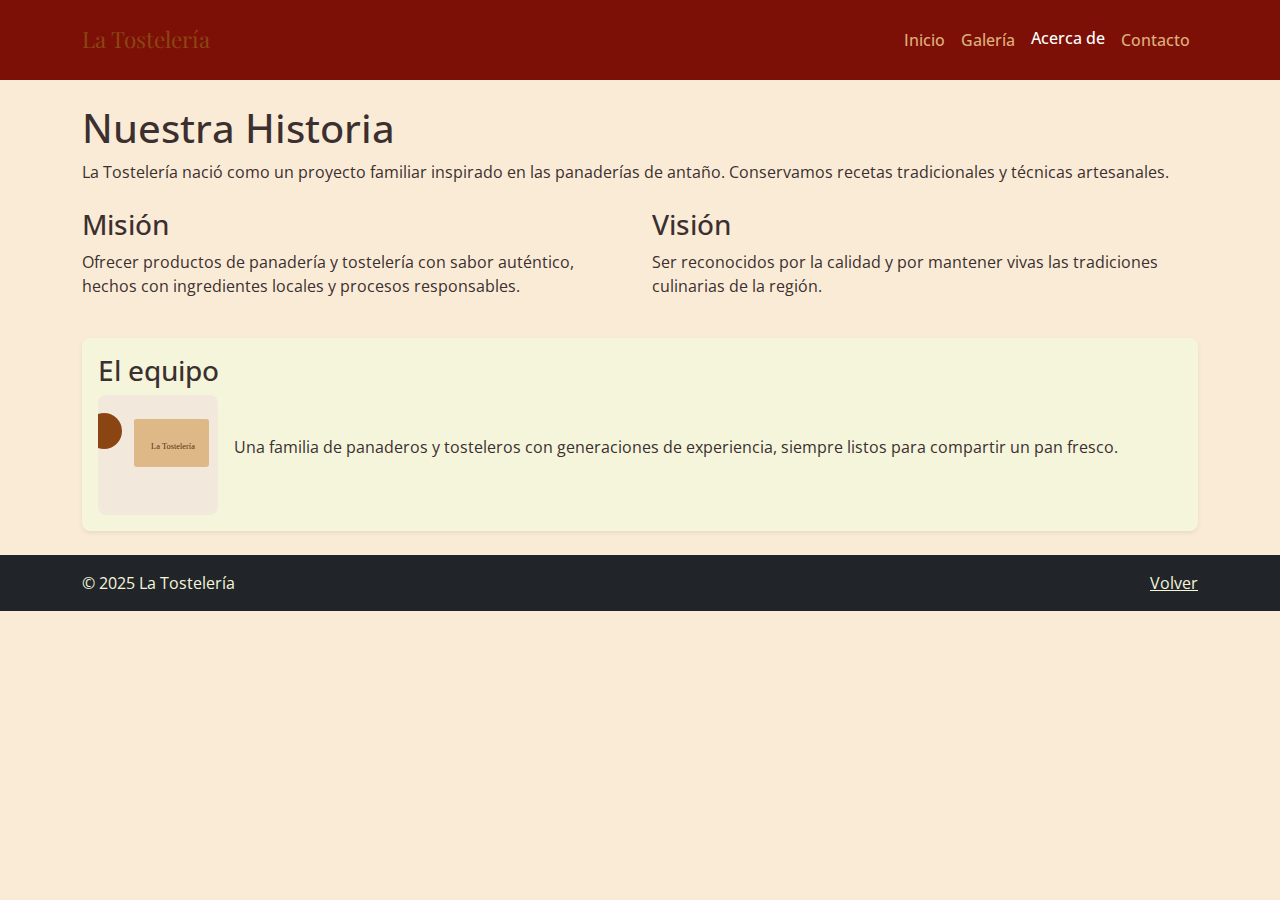
<file: acerca-de.html>
<!doctype html>
<html lang="es">
<head>
  <meta charset="utf-8">
  <meta name="viewport" content="width=device-width, initial-scale=1">
  <title>Acerca de - La Tostelería</title>
  <link href="https://fonts.googleapis.com/css2?family=Playfair+Display:wght@400;700&family=Open+Sans:wght@300;400;600&display=swap" rel="stylesheet">
  <link href="https://cdn.jsdelivr.net/npm/bootstrap@5.3.2/dist/css/bootstrap.min.css" rel="stylesheet">
  <link rel="stylesheet" href="css/styles.css">
</head>
<body>
  <nav class="navbar navbar-expand-lg navbar-light bg-light rustic-nav py-3">
    <div class="container">
      <a class="navbar-brand" href="index.html"><span class="brand-title">La Tostelería</span></a>
      <button class="navbar-toggler" type="button" data-bs-toggle="collapse" data-bs-target="#mainNav">
        <span class="navbar-toggler-icon"></span>
      </button>
      <div class="collapse navbar-collapse" id="mainNav">
        <ul class="navbar-nav ms-auto">
          <li class="nav-item"><a class="nav-link" href="index.html">Inicio</a></li>
          <li class="nav-item"><a class="nav-link" href="galeria.html">Galería</a></li>
          <li class="nav-item"><a class="nav-link active" href="acerca-de.html">Acerca de</a></li>
          <li class="nav-item"><a class="nav-link" href="contacto.html">Contacto</a></li>
        </ul>
      </div>
    </div>
  </nav>

  <main class="container mt-4">
    <h1>Nuestra Historia</h1>
    <p>La Tostelería nació como un proyecto familiar inspirado en las panaderías de antaño. Conservamos recetas tradicionales y técnicas artesanales.</p>

    <div class="row mt-4">
      <div class="col-md-6">
        <h3>Misión</h3>
        <p>Ofrecer productos de panadería y tostelería con sabor auténtico, hechos con ingredientes locales y procesos responsables.</p>
      </div>
      <div class="col-md-6">
        <h3>Visión</h3>
        <p>Ser reconocidos por la calidad y por mantener vivas las tradiciones culinarias de la región.</p>
      </div>
    </div>

    <div class="team mt-4 p-3 bg-beige rounded-3 shadow-sm">
      <h3>El equipo</h3>
      <div class="d-flex gap-3 align-items-center">
        <img src="assets/img/local.svg" alt="Equipo" style="width:120px;height:120px;object-fit:cover;border-radius:8px;">
        <p>Una familia de panaderos y tosteleros con generaciones de experiencia, siempre listos para compartir un pan fresco.</p>
      </div>
    </div>
  </main>

  <footer class="bg-dark text-beige py-3 mt-4">
    <div class="container d-flex justify-content-between">
      <div>&copy; 2025 La Tostelería</div>
      <div><a href="index.html" class="text-beige">Volver</a></div>
    </div>
  </footer>

  <script src="https://cdn.jsdelivr.net/npm/bootstrap@5.3.2/dist/js/bootstrap.bundle.min.js"></script>
</body>
</html>
</file>
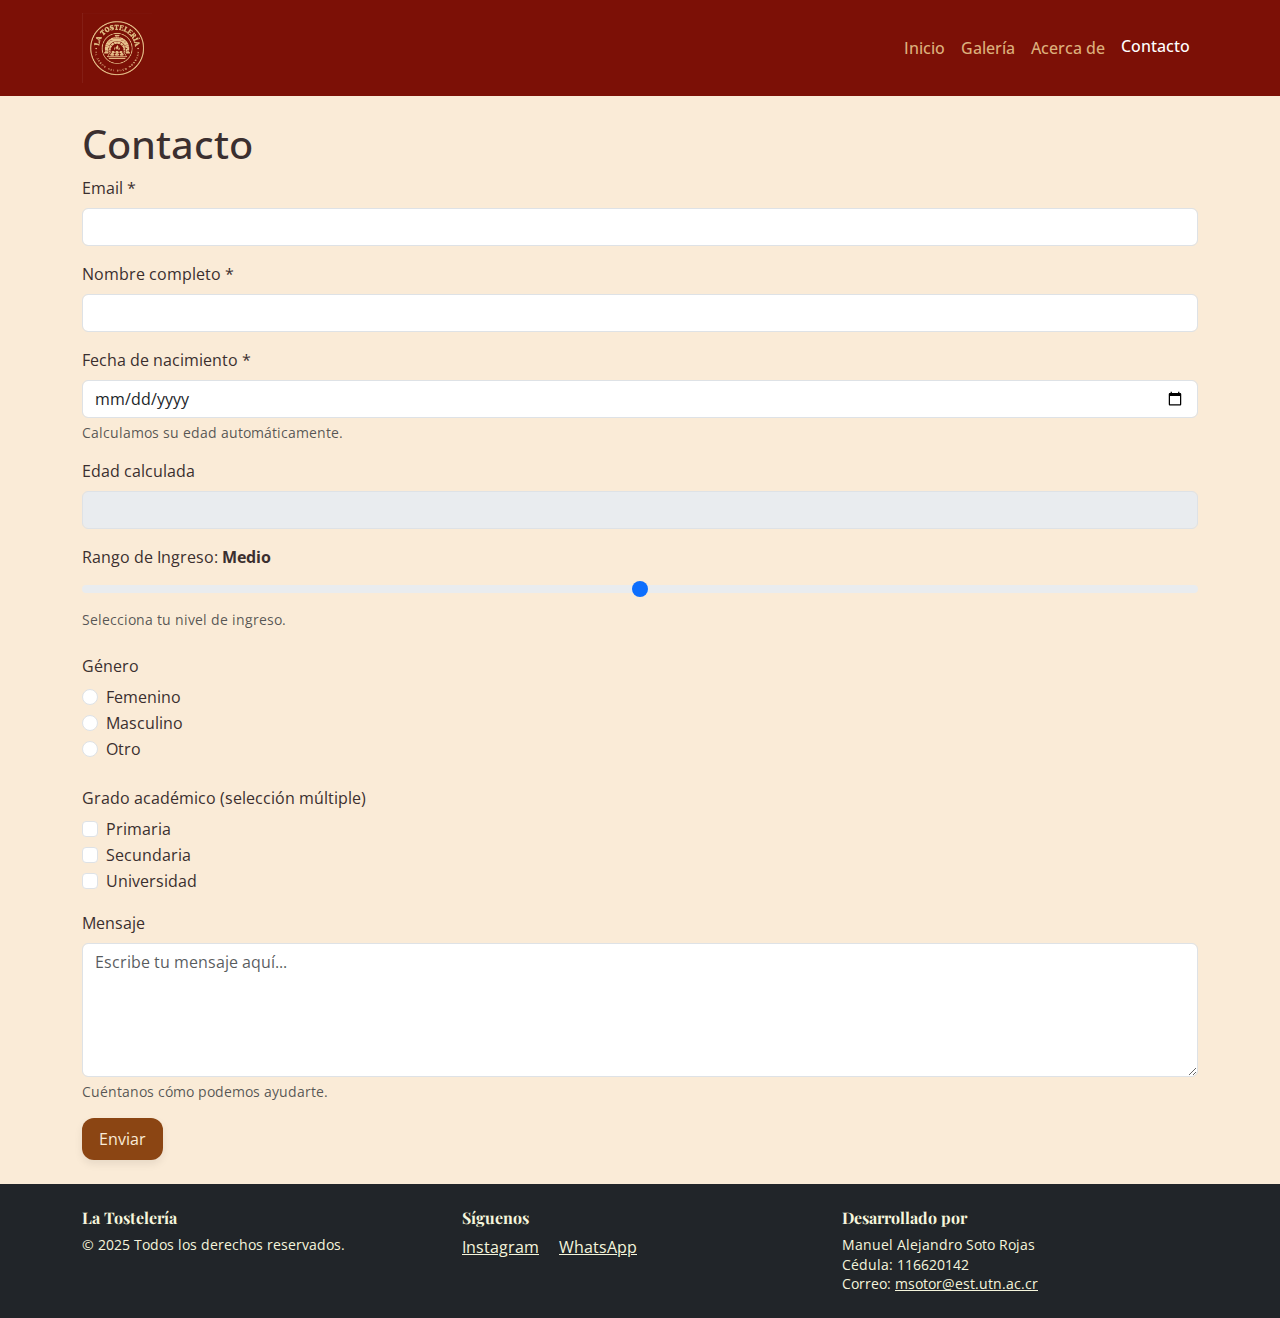
<file: contacto.html>
<!doctype html>
<html lang="es">
<head>
  <meta charset="utf-8">
  <meta name="viewport" content="width=device-width, initial-scale=1">
  <title>Contacto - La Tostelería</title>
  <link rel="icon" type="image/x-icon" href="assets/img/favicon.ico">
  <link href="https://fonts.googleapis.com/css2?family=Playfair+Display:wght@400;700&family=Open+Sans:wght@300;400;600&display=swap" rel="stylesheet">
  <link href="https://cdn.jsdelivr.net/npm/bootstrap@5.3.2/dist/css/bootstrap.min.css" rel="stylesheet">
  <link rel="stylesheet" href="css/styles.css">
  <script src="https://code.jquery.com/jquery-3.7.0.min.js"></script>
</head>
<body>
  <nav class="navbar navbar-expand-lg navbar-dark rustic-nav py-2">
    <div class="container">
      <a class="navbar-brand" href="index.html"><img src="assets/img/LogoLaTosteleria.jpeg" alt="La Tostelería"></a>
      <button class="navbar-toggler" type="button" data-bs-toggle="collapse" data-bs-target="#mainNav">
        <span class="navbar-toggler-icon"></span>
      </button>
      <div class="collapse navbar-collapse" id="mainNav">
        <ul class="navbar-nav ms-auto">
          <li class="nav-item"><a class="nav-link" href="index.html">Inicio</a></li>
          <li class="nav-item"><a class="nav-link" href="galeria.html">Galería</a></li>
          <li class="nav-item"><a class="nav-link" href="acerca-de.html">Acerca de</a></li>
          <li class="nav-item"><a class="nav-link active" href="contacto.html">Contacto</a></li>
        </ul>
      </div>
    </div>
  </nav>

  <main class="container mt-4">
    <h1>Contacto</h1>
    <form id="contactForm" novalidate>
      <div class="mb-3">
        <label for="email" class="form-label">Email *</label>
        <input type="email" class="form-control" id="email" required>
        <div class="invalid-feedback">Ingrese un email válido.</div>
      </div>
      <div class="mb-3">
        <label for="nombre" class="form-label">Nombre completo *</label>
        <input type="text" class="form-control" id="nombre" required>
        <div class="invalid-feedback">El nombre es obligatorio.</div>
      </div>
      <div class="mb-3">
        <label for="nacimiento" class="form-label">Fecha de nacimiento *</label>
        <input type="date" class="form-control" id="nacimiento" required>
        <div class="form-text">Calculamos su edad automáticamente.</div>
      </div>
      <input type="hidden" id="edad" name="edad">

      <div class="mb-3">
        <label for="edadVisible" class="form-label">Edad calculada</label>
        <input type="number" class="form-control" id="edadVisible" readonly disabled>
      </div>

      <div class="mb-3">
        <label for="rangoIngreso" class="form-label">Rango de Ingreso: <span id="rangoIngresoValor" class="fw-bold">Medio</span></label>
        <input type="range" class="form-range" id="rangoIngreso" name="rangoIngreso" min="1" max="5" step="1" value="3">
        <small class="form-text text-muted">Selecciona tu nivel de ingreso.</small>
      </div>

      <fieldset class="mb-3">
        <legend class="col-form-label">Género</legend>
        <div class="form-check">
          <input class="form-check-input" type="radio" name="genero" id="gen1" value="f">
          <label class="form-check-label" for="gen1">Femenino</label>
        </div>
        <div class="form-check">
          <input class="form-check-input" type="radio" name="genero" id="gen2" value="m">
          <label class="form-check-label" for="gen2">Masculino</label>
        </div>
        <div class="form-check">
          <input class="form-check-input" type="radio" name="genero" id="gen3" value="o">
          <label class="form-check-label" for="gen3">Otro</label>
        </div>
      </fieldset>

      <fieldset class="mb-3">
        <legend class="col-form-label">Grado académico (selección múltiple)</legend>
        <div class="form-check">
          <input class="form-check-input" type="checkbox" id="grado1" value="primaria">
          <label class="form-check-label" for="grado1">Primaria</label>
        </div>
        <div class="form-check">
          <input class="form-check-input" type="checkbox" id="grado2" value="secundaria">
          <label class="form-check-label" for="grado2">Secundaria</label>
        </div>
        <div class="form-check">
          <input class="form-check-input" type="checkbox" id="grado3" value="universidad">
          <label class="form-check-label" for="grado3">Universidad</label>
        </div>
      </fieldset>

      <div class="mb-3">
        <label for="mensaje" class="form-label">Mensaje</label>
        <textarea class="form-control" id="mensaje" name="mensaje" rows="5" placeholder="Escribe tu mensaje aquí..."></textarea>
        <div class="form-text">Cuéntanos cómo podemos ayudarte.</div>
      </div>

      <div class="mb-3">
        <button type="submit" class="btn btn-rustic">Enviar</button>
      </div>

      <div id="formMessages" class="mt-3"></div>
    </form>
  </main>

  <footer class="bg-dark text-beige py-4 mt-4">
    <div class="container">
      <div class="row">
        <div class="col-md-4 mb-3 mb-md-0">
          <h6>La Tostelería</h6>
          <p class="small mb-0">&copy; 2025 Todos los derechos reservados.</p>
        </div>
        <div class="col-md-4 mb-3 mb-md-0">
          <h6>Síguenos</h6>
          <div class="social-links">
          <a href="https://www.instagram.com/latosteleriacr?igsh=MWRmamQyeDB5MnY4aQ==" target="_blank" class="text-beige me-3">Instagram</a>
          <a href="https://wa.me/50688074461" target="_blank" class="text-beige">WhatsApp</a>
        </div>
        </div>
        <div class="col-md-4">
          <h6>Desarrollado por</h6>
          <p class="small mb-0">Manuel Alejandro Soto Rojas</p>
          <p class="small mb-0">Cédula: 116620142</p>
          <p class="small mb-0">Correo: <a href="mailto:msotor@est.utn.ac.cr" class="text-beige">msotor@est.utn.ac.cr</a></p>
        </div>
      </div>
    </div>
  </footer>

  <script src="https://cdn.jsdelivr.net/npm/bootstrap@5.3.2/dist/js/bootstrap.bundle.min.js"></script>
  <script src="js/validaciones.js"></script>
  <script src="js/script.js"></script>
</body>
</html>
</file>
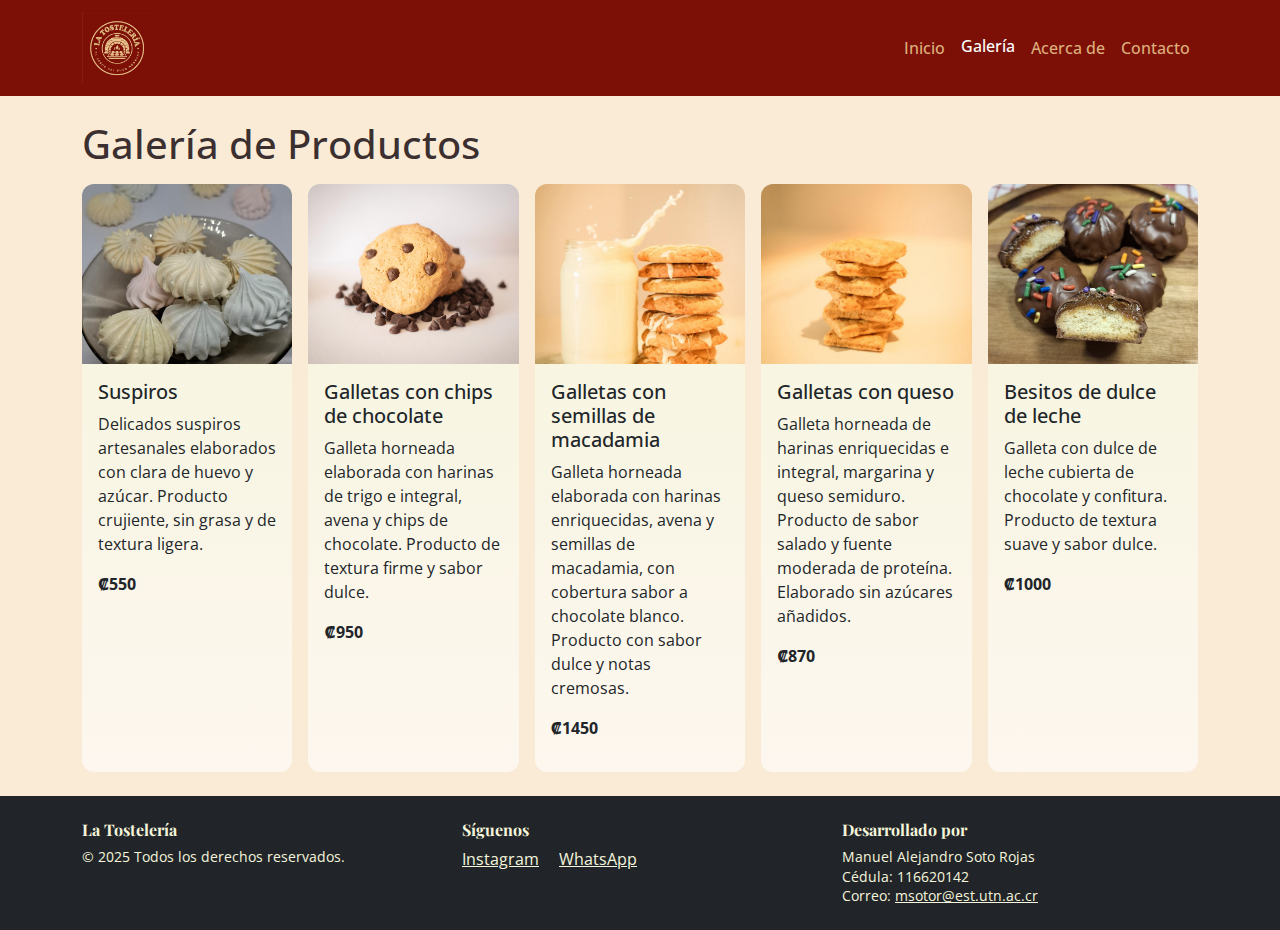
<file: galeria.html>
<!doctype html>
<html lang="es">
<head>
  <meta charset="utf-8">
  <meta name="viewport" content="width=device-width, initial-scale=1">
  <title>Galería - La Tostelería</title>
  <link rel="icon" type="image/x-icon" href="assets/img/favicon.ico">
  <link href="https://fonts.googleapis.com/css2?family=Playfair+Display:wght@400;700&family=Open+Sans:wght@300;400;600&display=swap" rel="stylesheet">
  <link href="https://cdn.jsdelivr.net/npm/bootstrap@5.3.2/dist/css/bootstrap.min.css" rel="stylesheet">
  <link rel="stylesheet" href="css/styles.css">
  <script src="https://code.jquery.com/jquery-3.7.0.min.js"></script>
</head>
<body>
  <nav class="navbar navbar-expand-lg navbar-dark rustic-nav py-2">
    <div class="container">
      <a class="navbar-brand" href="index.html"><img src="assets/img/LogoLaTosteleria.jpeg" alt="La Tostelería"></a>
      <button class="navbar-toggler" type="button" data-bs-toggle="collapse" data-bs-target="#mainNav">
        <span class="navbar-toggler-icon"></span>
      </button>
      <div class="collapse navbar-collapse" id="mainNav">
        <ul class="navbar-nav ms-auto">
          <li class="nav-item"><a class="nav-link" href="index.html">Inicio</a></li>
          <li class="nav-item"><a class="nav-link active" href="galeria.html">Galería</a></li>
          <li class="nav-item"><a class="nav-link" href="acerca-de.html">Acerca de</a></li>
          <li class="nav-item"><a class="nav-link" href="contacto.html">Contacto</a></li>
        </ul>
      </div>
    </div>
  </nav>

  <main class="container mt-4">
    <h1 class="mb-3">Galería de Productos</h1>
    <div id="gallery" class="row g-3">
      <!-- Cards will be injected here by js/script.js -->
    </div>
  </main>

  <footer class="bg-dark text-beige py-4 mt-4">
    <div class="container">
      <div class="row">
        <div class="col-md-4 mb-3 mb-md-0">
          <h6>La Tostelería</h6>
          <p class="small mb-0">&copy; 2025 Todos los derechos reservados.</p>
        </div>
        <div class="col-md-4 mb-3 mb-md-0">
          <h6>Síguenos</h6>
          <div class="social-links">
          <a href="https://www.instagram.com/latosteleriacr?igsh=MWRmamQyeDB5MnY4aQ==" target="_blank" class="text-beige me-3">Instagram</a>
          <a href="https://wa.me/50688074461" target="_blank" class="text-beige">WhatsApp</a>
        </div>
        </div>
        <div class="col-md-4">
          <h6>Desarrollado por</h6>
          <p class="small mb-0">Manuel Alejandro Soto Rojas</p>
          <p class="small mb-0">Cédula: 116620142</p>
          <p class="small mb-0">Correo: <a href="mailto:msotor@est.utn.ac.cr" class="text-beige">msotor@est.utn.ac.cr</a></p>
        </div>
      </div>
    </div>
  </footer>

  <script src="https://cdn.jsdelivr.net/npm/bootstrap@5.3.2/dist/js/bootstrap.bundle.min.js"></script>
  <script src="js/script.js"></script>
</body>
</html>
</file>
<file: css/styles.css>
/* Estilos rústicos Mobile-first para La Tostelería */
:root{
  --brown:#8B4513;
  --beige:#F5F5DC;
  --offwhite:#FAEBD7;
  --text:#3b2f2f;
}
/* Tipografía base y fondo */
body{
  font-family: 'Open Sans', system-ui, -apple-system, 'Segoe UI', Roboto, 'Helvetica Neue', Arial;
  color:var(--text);
  background:var(--offwhite);
}
.brand-title{
  font-family: 'Playfair Display', serif;
  font-size:1.4rem;
  color:var(--brown);
}
/* Navbar personalizada */
.rustic-nav{
  background-color:#7C1006!important;
  min-height:80px;
}
.rustic-nav .navbar-brand img{
  height:70px;
  width:auto;
  object-fit:contain;
}
.rustic-nav .nav-link{
  color:#DCAF7C!important;
  transition: all .15s ease-in-out;
  font-weight:500;
}
.rustic-nav .nav-link:hover,
.rustic-nav .nav-link.active{
  color:#FFF!important;
  transform: translateY(-2px);
}
.navbar-toggler{
  border-color:#DCAF7C;
}
.navbar-toggler-icon{
  background-image:url("data:image/svg+xml,%3csvg xmlns='http://www.w3.org/2000/svg' viewBox='0 0 30 30'%3e%3cpath stroke='%23DCAF7C' stroke-linecap='round' stroke-miterlimit='10' stroke-width='2' d='M4 7h22M4 15h22M4 23h22'/%3e%3c/svg%3e");
}
.bg-beige{background:var(--beige)}
.text-beige{color:var(--beige)}
/* Botón principal */
.btn-rustic{
  background:var(--brown);
  color:var(--offwhite);
  border-radius:12px;
  padding: .5rem 1rem;
  box-shadow: 0 4px 8px rgba(0,0,0,.08);
}
.btn-rustic:hover{opacity:.95}
/* Cards */
.card-rustic{
  border:0;
  border-radius:12px;
  overflow:hidden;
  background:linear-gradient(180deg, rgba(245,245,220,0.9), rgba(255,255,255,0.6));
}
.card-rustic img{height:180px;object-fit:cover}
/* Responsive tweaks */
@media(min-width:768px){
  .hero .carousel-caption{right:10%;left:10%;}
}
/* subtle shadows */
.shadow-sm{box-shadow:0 6px 18px rgba(0,0,0,.06)}

/* form invalid */
.was-validated .form-control:invalid{border-color:#dc3545}

/* small utilities */
.mt-4{margin-top:1.5rem!important}
.mb-3{margin-bottom:1rem!important}
.p-3{padding:1rem!important}

/* Footer styling */
footer h6{
  font-family: 'Playfair Display', serif;
  color:var(--beige);
  font-weight:700;
  margin-bottom:.5rem;
}
footer .small{
  font-size:.875rem;
  line-height:1.4;
}
footer a:hover{
  text-decoration:underline;
}

/* Video decorativo */
.video-decorativo video{
  border:3px solid var(--brown);
}

/* Carousel images */
.carousel-item img{
  height:400px;
  object-fit:cover;
}
@media(max-width:768px){
  .carousel-item img{
    height:250px;
  }
}

/* Audio player fixed floating button */
.audio-player-fixed {
  position: fixed;
  bottom: 20px;
  right: 20px;
  z-index: 1000;
  background: rgba(124, 16, 6, 0.95);
  padding: 12px 18px;
  border-radius: 30px;
  box-shadow: 0 6px 20px rgba(0, 0, 0, 0.3);
  transition: all 0.3s ease;
}

.audio-player-fixed:hover {
  transform: translateY(-3px);
  box-shadow: 0 8px 25px rgba(0, 0, 0, 0.4);
}

.audio-player-fixed button {
  background: transparent;
  border: none;
  color: #DCAF7C;
  font-size: 14px;
  font-weight: 600;
  cursor: pointer;
  display: flex;
  align-items: center;
  gap: 8px;
  padding: 0;
  transition: color 0.2s ease;
}

.audio-player-fixed button:hover {
  color: #FFF;
}

#audioIcon {
  font-size: 22px;
  line-height: 1;
}

/* Responsive para móviles */
@media(max-width: 576px){
  .audio-player-fixed {
    bottom: 15px;
    right: 15px;
    padding: 10px 14px;
  }
  .audio-player-fixed button {
    font-size: 12px;
  }
  #audioIcon {
    font-size: 20px;
  }
}
</file>
